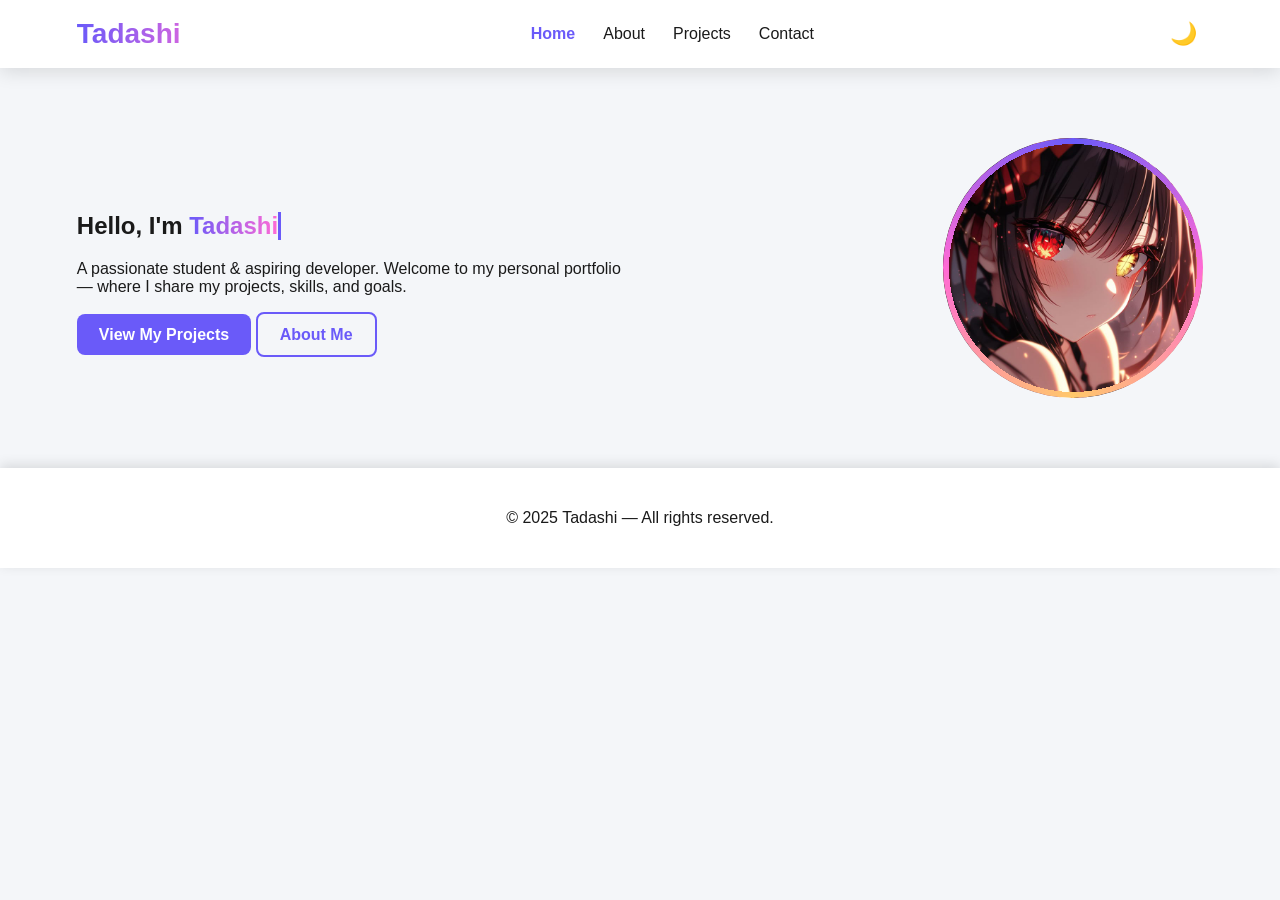
<file: index.html>
<!DOCTYPE html>
<html lang="en" data-theme="light">
<head>
    <meta charset="UTF-8">
    <meta name="viewport" content="width=device-width, initial-scale=1.0">
    <title>Tadashi | Portfolio</title>
    <link rel="stylesheet" href="styles.css">
</head>

<body>

<header>
    <nav class="navbar">
        <a href="index.html" class="logo">Tadashi</a>

        <ul class="nav-links">
            <li><a class="active" href="index.html">Home</a></li>
            <li><a href="about.html">About</a></li>
            <li><a href="projects.html">Projects</a></li>
            <li><a href="contact.html">Contact</a></li>
        </ul>

        <button id="theme-toggle" class="theme-btn">🌙</button>
    </nav>
</header>

<section class="hero">

    <div class="hero-content">
        <h1 class="typing">Hello, I'm <span class="highlight">Tadashi</span></h1>

        <p class="hero-desc">
            A passionate student & aspiring developer. Welcome to my personal portfolio — where I share
            my projects, skills, and goals.
        </p>

        <div class="hero-buttons">
            <a href="projects.html" class="btn primary-btn">View My Projects</a>
            <a href="about.html" class="btn secondary-btn">About Me</a>
        </div>
    </div>

   <div class="avatar-ring">
    <img src="assets/images/profile.jpg" alt="Tadashi Avatar">
</div>


</section>

<footer>
    <p>© 2025 Tadashi — All rights reserved.</p>
</footer>

<script src="script.js"></script>
</body>
</html>
</file>
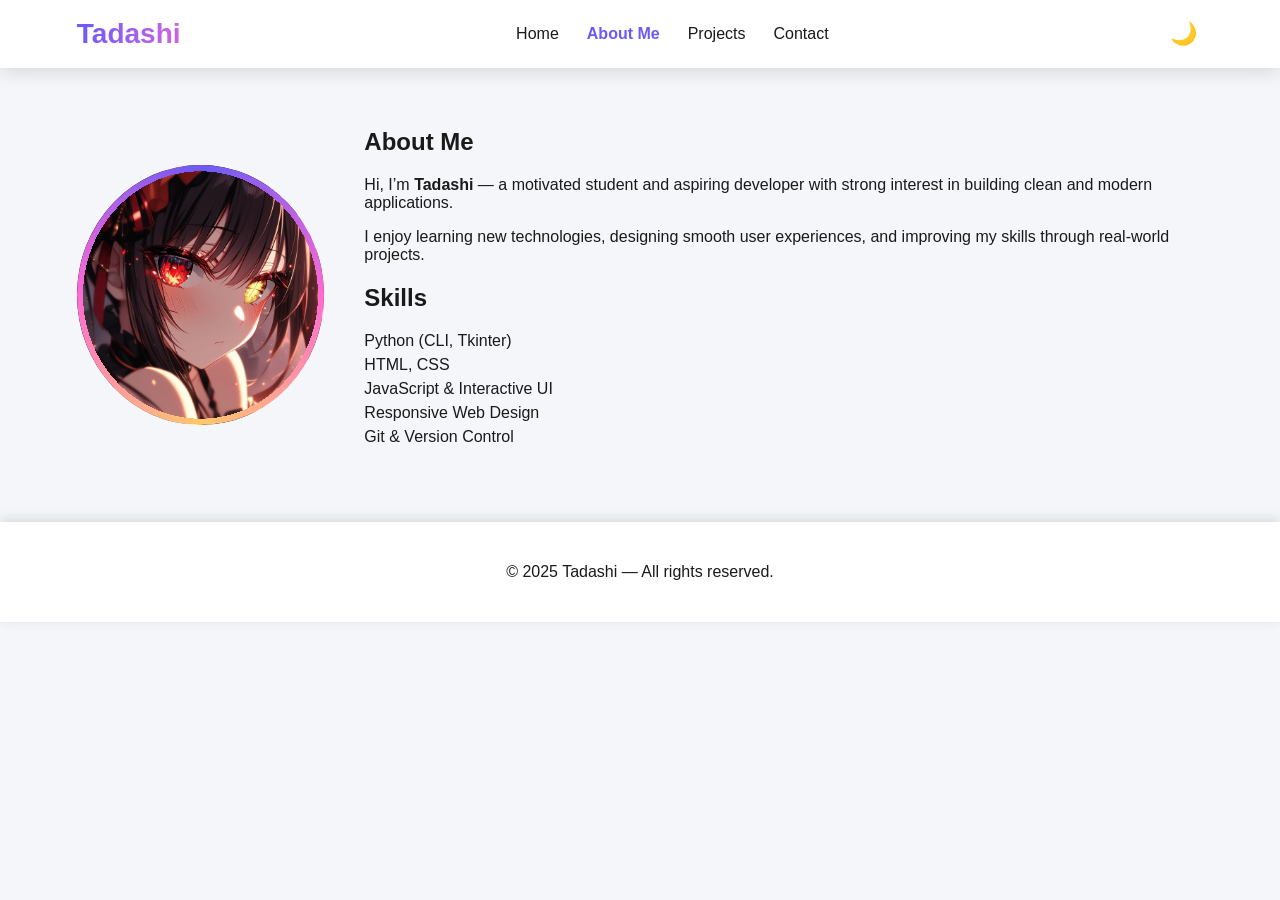
<file: about.html>
<!DOCTYPE html>
<html lang="en" data-theme="light">
<head>
    <meta charset="UTF-8">
    <meta name="viewport" content="width=device-width, initial-scale=1.0">
    <title>Tadashi | About</title>
    <link rel="stylesheet" href="styles.css">
</head>

<body>

<header>
    <nav class="navbar">
        <a href="index.html" class="logo">Tadashi</a>

        <ul class="nav-links">
            <li><a href="index.html">Home</a></li>
            <li><a class="active" href="about.html">About Me</a></li>
            <li><a href="projects.html">Projects</a></li>
            <li><a href="contact.html">Contact</a></li>
        </ul>

        <button id="theme-toggle" class="theme-btn">🌙</button>
    </nav>
</header>

<main class="about-page">

    <section class="about-container">

       <div class="avatar-ring">
    <img src="assets/images/profile.jpg" alt="Tadashi Avatar">
</div>


        <div class="about-info">
            <h1>About Me</h1>

            <p>
                Hi, I’m <strong>Tadashi</strong> — a motivated student and aspiring developer with strong
                interest in building clean and modern applications.
            </p>

            <p>
                I enjoy learning new technologies, designing smooth user experiences, and improving my skills
                through real-world projects.
            </p>

            <h2>Skills</h2>

            <ul class="skills-list">
                <li>Python (CLI, Tkinter)</li>
                <li>HTML, CSS</li>
                <li>JavaScript & Interactive UI</li>
                <li>Responsive Web Design</li>
                <li>Git & Version Control</li>
            </ul>
        </div>

    </section>

</main>

<footer>
    <p>© 2025 Tadashi — All rights reserved.</p>
</footer>

<script src="script.js"></script>
</body>
</html>
</file>
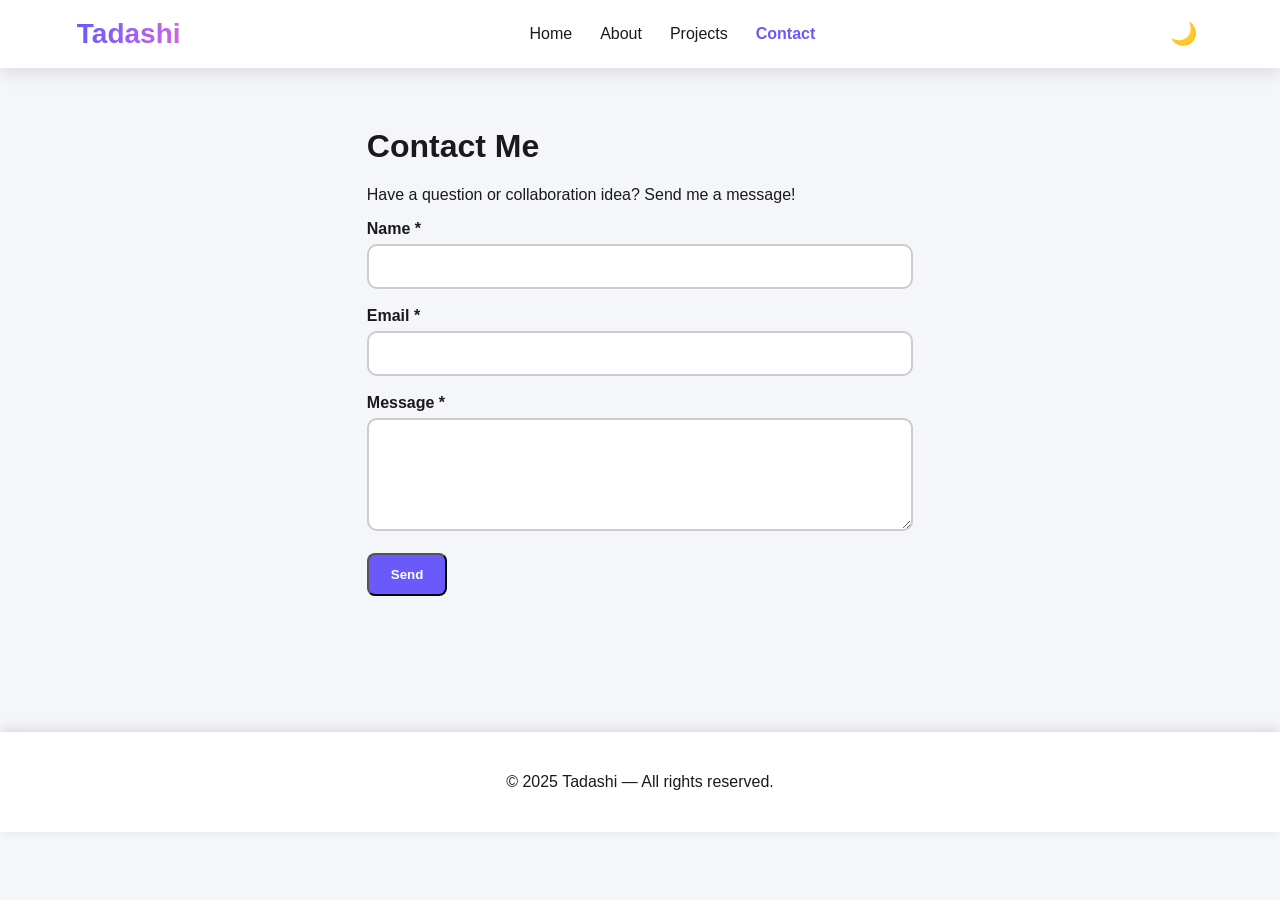
<file: contact.html>
<!DOCTYPE html>
<html lang="en" data-theme="light">
<head>
    <meta charset="UTF-8">
    <meta name="viewport" content="width=device-width, initial-scale=1.0">
    <title>Tadashi | Contact</title>
    <link rel="stylesheet" href="styles.css">
</head>

<body>

<header>
    <nav class="navbar">
        <a href="index.html" class="logo">Tadashi</a>

        <ul class="nav-links">
            <li><a href="index.html">Home</a></li>
            <li><a href="about.html">About</a></li>
            <li><a href="projects.html">Projects</a></li>
            <li><a class="active" href="contact.html">Contact</a></li>
        </ul>

        <button id="theme-toggle" class="theme-btn">🌙</button>
    </nav>
</header>

<main class="contact-page">

    <h1>Contact Me</h1>
    <p>Have a question or collaboration idea? Send me a message!</p>

    <form id="contact-form">

        <div class="form-group">
            <label for="name">Name *</label>
            <input type="text" id="name" required>
            <p class="error-msg" id="name-error"></p>
        </div>

        <div class="form-group">
            <label for="email">Email *</label>
            <input type="email" id="email" required>
            <p class="error-msg" id="email-error"></p>
        </div>

        <div class="form-group">
            <label for="message">Message *</label>
            <textarea id="message" rows="5" required></textarea>
            <p class="error-msg" id="message-error"></p>
        </div>

        <button type="submit" class="btn primary-btn">Send</button>

        <p class="form-status" id="status"></p>
    </form>

</main>

<footer>
    <p>© 2025 Tadashi — All rights reserved.</p>
</footer>

<script src="script.js"></script>
</body>
</html>
</file>
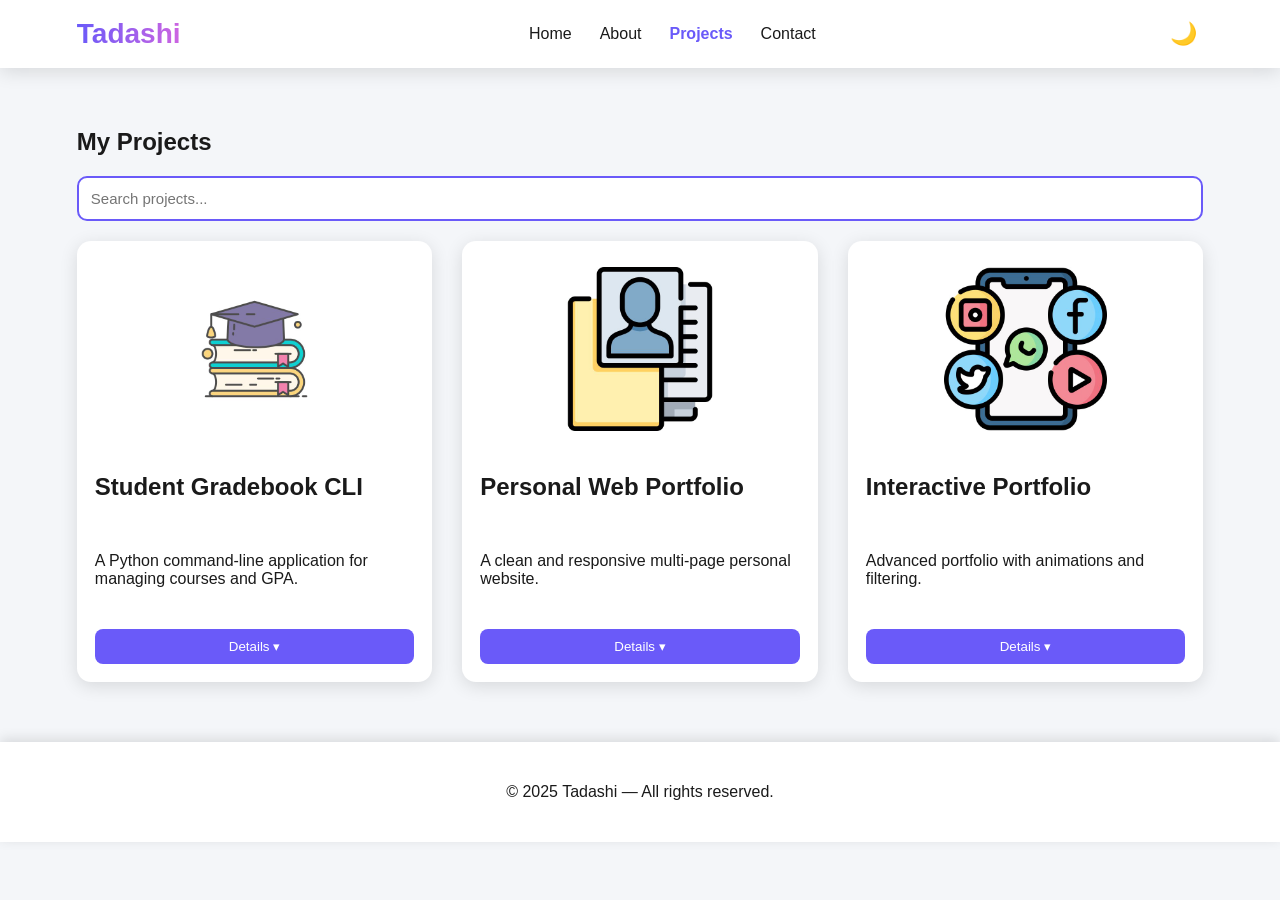
<file: projects.html>
<!DOCTYPE html>
<html lang="en" data-theme="light">
<head>
    <meta charset="UTF-8">
    <meta name="viewport" content="width=device-width, initial-scale=1.0">
    <title>Tadashi | Projects</title>
    <link rel="stylesheet" href="styles.css">
</head>

<body>

<header>
    <nav class="navbar">
        <a href="index.html" class="logo">Tadashi</a>

        <ul class="nav-links">
            <li><a href="index.html">Home</a></li>
            <li><a href="about.html">About</a></li>
            <li><a href="projects.html" class="active">Projects</a></li>
            <li><a href="contact.html">Contact</a></li>
        </ul>

        <button id="theme-toggle" class="theme-btn">🌙</button>
    </nav>
</header>

<main class="projects-page">

    <section class="projects-header">
        <h1>My Projects</h1>
        <input type="text" id="project-search" placeholder="Search projects...">
    </section>

    <section class="projects-list">

        <!-- PROJECT 1 -->
        <article class="project-card" data-title="Student Gradebook CLI" data-tags="python cli gradebook">
            <img src="assets/images/gradebook.jpg" alt="Gradebook CLI">
            <h2>Student Gradebook CLI</h2>
            <p>A Python command-line application for managing courses and GPA.</p>

            <button class="toggle-details">Details ▾</button>

            <div class="project-details">
                <h3>Tech used:</h3>
                <p>Python, JSON</p>

                <h3>Features:</h3>
                <ul>
                    <li>Add, update, remove courses</li>
                    <li>Automatic GPA calculation</li>
                    <li>Local data saving</li>
                </ul>
            </div>
        </article>

        <!-- PROJECT 2 -->
        <article class="project-card" data-title="Personal Web Portfolio" data-tags="html css portfolio website">
            <img src="assets/images/portfolio.jpg" alt="Portfolio Website">
            <h2>Personal Web Portfolio</h2>
            <p>A clean and responsive multi-page personal website.</p>

            <button class="toggle-details">Details ▾</button>

            <div class="project-details">
                <h3>Tech used:</h3>
                <p>HTML, CSS, JavaScript</p>

                <h3>Features:</h3>
                <ul>
                    <li>Modern gradient UI</li>
                    <li>Dark / Light mode toggle</li>
                    <li>Responsive design</li>
                </ul>
            </div>
        </article>

        <!-- PROJECT 3 -->
        <article class="project-card" data-title="Interactive Portfolio" data-tags="javascript interactive portfolio">
            <img src="assets/images/interactive.jpg" alt="Interactive Portfolio">
            <h2>Interactive Portfolio</h2>
            <p>Advanced portfolio with animations and filtering.</p>

            <button class="toggle-details">Details ▾</button>

            <div class="project-details">
                <h3>Tech used:</h3>
                <p>JavaScript, CSS Animations</p>

                <h3>Features:</h3>
                <ul>
                    <li>Project search filter</li>
                    <li>Dynamic animations</li>
                    <li>Contact form validation</li>
                </ul>
            </div>
        </article>

    </section>
</main>

<footer>
    <p>© 2025 Tadashi — All rights reserved.</p>
</footer>

<script src="script.js"></script>
</body>
</html>
</file>
<file: styles.css>
:root {
    --bg: #f4f6f9;
    --text: #1a1a1a;
    --card: #ffffff;

    --accent: #6a5af9;
    --accent2: #ff6ad5;
    --accent3: #ffc86a;

    --shadow: rgba(0, 0, 0, 0.12);
}

[data-theme="dark"] {
    --bg: #0e0e11;
    --text: #eeeeee;
    --card: #1a1a1d;
    --shadow: rgba(255, 255, 255, 0.12);
}

* {
    box-sizing: border-box;
}

body {
    margin: 0;
    background: var(--bg);
    color: var(--text);
    font-family: "Poppins", Arial, sans-serif;
    transition: background 0.35s, color 0.35s;
}

.navbar {
    display: flex;
    justify-content: space-between;
    align-items: center;
    padding: 18px 6%;
    background: var(--card);
    box-shadow: 0 4px 18px var(--shadow);
    position: sticky;
    top: 0;
    z-index: 1000;
}

.logo {
    font-size: 28px;
    font-weight: 900;
    background: linear-gradient(90deg, var(--accent), var(--accent2), var(--accent3));
    background-size: 300% 300%;
    -webkit-background-clip: text;
    -webkit-text-fill-color: transparent;
    animation: logoMove 6s ease infinite;
}

@keyframes logoMove {
    0% { background-position: 0% 50%; }
    50% { background-position: 100% 50%; }
    100% { background-position: 0% 50%; }
}

.nav-links {
    display: flex;
    gap: 28px;
    list-style: none;
    margin: 0;
    padding: 0;
}

.nav-links a {
    text-decoration: none;
    color: var(--text);
    font-weight: 500;
    transition: 0.25s;
}

.nav-links .active,
.nav-links a:hover {
    color: var(--accent);
    font-weight: 700;
}

.theme-btn {
    font-size: 22px;
    border: none;
    background: none;
    cursor: pointer;
    transition: 0.25s;
}

.theme-btn:hover {
    transform: scale(1.25);
}

.hero {
    display: flex;
    justify-content: space-between;
    align-items: center;
    padding: 70px 6%;
    gap: 50px;
}

.hero-content {
    max-width: 550px;
}

.typing {
    width: fit-content;
    overflow: hidden;
    white-space: nowrap;
    border-right: 3px solid var(--accent);
    animation: typing 3s steps(30), blink .7s infinite;
}

@keyframes typing {
    from { width: 0; }
    to { width: 100%; }
}

@keyframes blink {
    50% { border-color: transparent; }
}

.highlight {
    background: linear-gradient(90deg, var(--accent), var(--accent2));
    -webkit-background-clip: text;
    -webkit-text-fill-color: transparent;
}

.hero-desc {
    margin: 15px 0 30px;
}

.btn {
    padding: 12px 22px;
    border-radius: 8px;
    text-decoration: none;
    font-weight: 600;
    cursor: pointer;
    transition: 0.25s;
}

.primary-btn {
    background: var(--accent);
    color: #fff;
}

.primary-btn:hover {
    background: var(--accent2);
}

.secondary-btn {
    border: 2px solid var(--accent);
    color: var(--accent);
    background: transparent;
}

.secondary-btn:hover {
    background: var(--accent);
    color: #fff;
}

.avatar-ring {
    position: relative;
    width: 260px;
    height: 260px;
    border-radius: 50%;
    display: flex;
    justify-content: center;
    align-items: center;
}

.avatar-ring::before {
    content: "";
    position: absolute;
    inset: 0;
    padding: 6px;
    border-radius: 50%;
    background: conic-gradient(
        var(--accent),
        var(--accent2),
        var(--accent3),
        var(--accent2),
        var(--accent)
    );
    -webkit-mask: radial-gradient(farthest-side, transparent calc(100% - 6px), #000 0);
    mask: radial-gradient(farthest-side, transparent calc(100% - 6px), #000 0);
    animation: spinRing 4s linear infinite;
}

@keyframes spinRing {
    from { transform: rotate(0deg); }
    to { transform: rotate(360deg); }
}

.avatar-ring img {
    width: 100%;
    height: 100%;
    border-radius: 50%;
    object-fit: cover;
    background: var(--card);
}

.about-page {
    padding: 60px 6%;
}

.about-container {
    display: flex;
    gap: 40px;
    align-items: center;
}

.about-info h1 {
    margin-top: 0;
}

.skills-list {
    list-style: none;
    padding: 0;
}

.skills-list li {
    margin-bottom: 6px;
}

.projects-header {
    padding: 40px 6% 20px;
}

#project-search {
    width: 100%;
    padding: 12px;
    border-radius: 10px;
    border: 2px solid var(--accent);
    background: var(--card);
}

.projects-list {
    padding: 0 6% 60px;
    display: grid;
    grid-template-columns: repeat(auto-fit, minmax(300px, 1fr));
    gap: 30px;
}

.project-card {
    background: var(--card);
    padding: 18px;
    border-radius: 14px;
    box-shadow: 0 4px 18px var(--shadow);
    transition: 0.3s;
}

.project-card:hover {
    transform: translateY(-6px);
}
.project-card {
    display: flex;
    flex-direction: column;
    gap: 15px;
}

.project-card img {
    width: 100%;
    aspect-ratio: 16 / 9;
    object-fit: contain;
    background: var(--card);
    border-radius: 10px;
    padding: 8px;
}

.toggle-details {
    margin-top: 10px;
    padding: 10px 16px;
    background: var(--accent);
    color: #fff;
    border: none;
    border-radius: 8px;
    cursor: pointer;
    transition: 0.25s;
}

.toggle-details:hover {
    background: var(--accent2);
}

.project-details {
    display: none;
    margin-top: 12px;
    padding: 15px;
    background: var(--card);
    border-radius: 10px;
    border-left: 4px solid var(--accent);
    box-shadow: 0 4px 12px var(--shadow);
}

.project-details.show {
    display: block;
}

.contact-page {
    padding: 60px 6%;
    max-width: 700px;
    margin: 0 auto 60px auto;
}

.contact-page h1 {
    margin-top: 0;
}

.contact-page p {
    margin-top: 0;
}

.form-group {
    margin-bottom: 18px;
}

.form-group label {
    display: block;
    font-weight: 600;
    margin-bottom: 6px;
}

input,
textarea {
    width: 100%;
    padding: 12px;
    border-radius: 10px;
    border: 2px solid #ccc;
    font-family: inherit;
    font-size: 15px;
    background: var(--card);
    color: var(--text);
    transition: 0.25s;
}

input:focus,
textarea:focus {
    border-color: var(--accent);
    outline: none;
}

.error-msg {
    color: #e63946;
    font-size: 13px;
    margin: 4px 0 0;
}

.form-status {
    margin-top: 10px;
    font-weight: 500;
}

footer {
    padding: 25px;
    text-align: center;
    background: var(--card);
    box-shadow: 0 -3px 12px var(--shadow);
}

@media (max-width: 900px) {
    .hero {
        flex-direction: column-reverse;
        text-align: center;
    }

    .about-container {
        flex-direction: column;
        text-align: center;
    }
}
</file>
